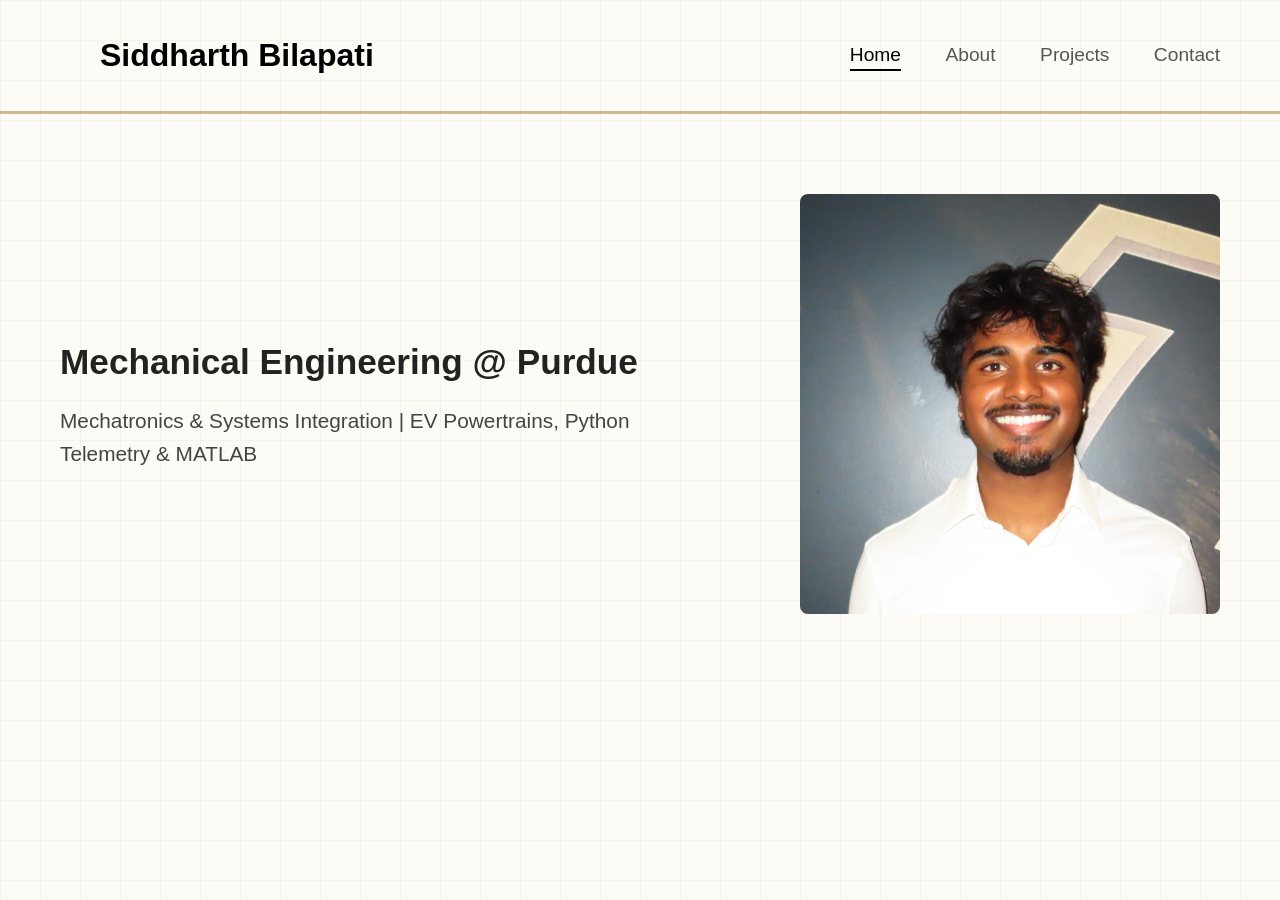
<file: index.html>
<!DOCTYPE html>
<html lang="en">
<head>
<meta charset="UTF-8">
<meta name="viewport" content="width=device-width, initial-scale=1.0">
<title>Siddharth Bilapati | Engineering Portfolio</title>
<link rel="stylesheet" href="styles.css">
</head>
<body>

<nav>
  <a href="index.html" class="nav-name">Siddharth Bilapati</a>
  <div>
    <a href="index.html" class="active">Home</a>
    <a href="about.html">About</a>
    <a href="projects.html">Projects</a>
    <a href="contact.html">Contact</a>
  </div>
</nav>

<div class="hero">
  <div class="hero-text">
    <h1>Mechanical Engineering @ Purdue</h1>
    <p class="hero-subtext">Mechatronics &amp; Systems Integration | EV Powertrains, Python Telemetry &amp; MATLAB</p>
  </div>
  <div class="hero-photo">
    <img src="profile.jpg" alt="Siddharth Bilapati">
  </div>
</div>

</body>
</html>
</file>
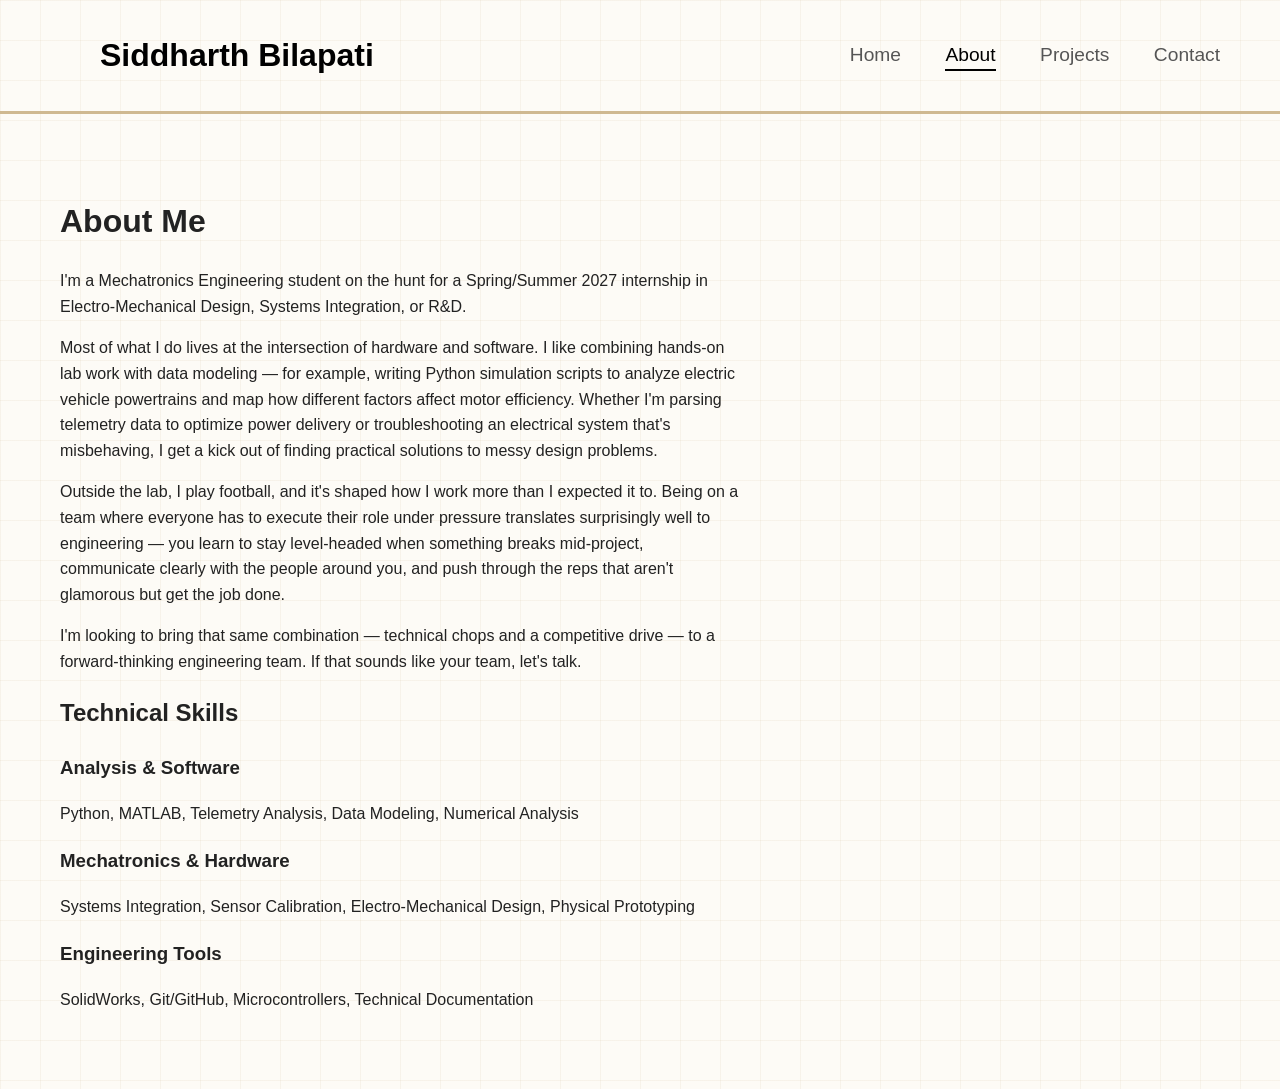
<file: about.html>
<!DOCTYPE html>
<html lang="en">
<head>
<meta charset="UTF-8">
<meta name="viewport" content="width=device-width, initial-scale=1.0">
<title>About | Siddharth Bilapati</title>
<link rel="stylesheet" href="styles.css">
</head>
<body>

<nav>
  <a href="index.html" class="nav-name">Siddharth Bilapati</a>
  <div>
    <a href="index.html">Home</a>
    <a href="about.html" class="active">About</a>
    <a href="projects.html">Projects</a>
    <a href="contact.html">Contact</a>
  </div>
</nav>

<div style="padding: 60px; max-width: 800px;">

<h1>About Me</h1>

<p>I'm a Mechatronics Engineering student on the hunt for a Spring/Summer 2027 internship in Electro-Mechanical Design, Systems Integration, or R&amp;D.</p>

<p>Most of what I do lives at the intersection of hardware and software. I like combining hands-on lab work with data modeling — for example, writing Python simulation scripts to analyze electric vehicle powertrains and map how different factors affect motor efficiency. Whether I'm parsing telemetry data to optimize power delivery or troubleshooting an electrical system that's misbehaving, I get a kick out of finding practical solutions to messy design problems.</p>

<p>Outside the lab, I play football, and it's shaped how I work more than I expected it to. Being on a team where everyone has to execute their role under pressure translates surprisingly well to engineering — you learn to stay level-headed when something breaks mid-project, communicate clearly with the people around you, and push through the reps that aren't glamorous but get the job done.</p>

<p>I'm looking to bring that same combination — technical chops and a competitive drive — to a forward-thinking engineering team. If that sounds like your team, let's talk.</p>

<h2>Technical Skills</h2>

<h3>Analysis &amp; Software</h3>
<p>Python, MATLAB, Telemetry Analysis, Data Modeling, Numerical Analysis</p>

<h3>Mechatronics &amp; Hardware</h3>
<p>Systems Integration, Sensor Calibration, Electro-Mechanical Design, Physical Prototyping</p>

<h3>Engineering Tools</h3>
<p>SolidWorks, Git/GitHub, Microcontrollers, Technical Documentation</p>

</div>

</body>
</html>
</file>
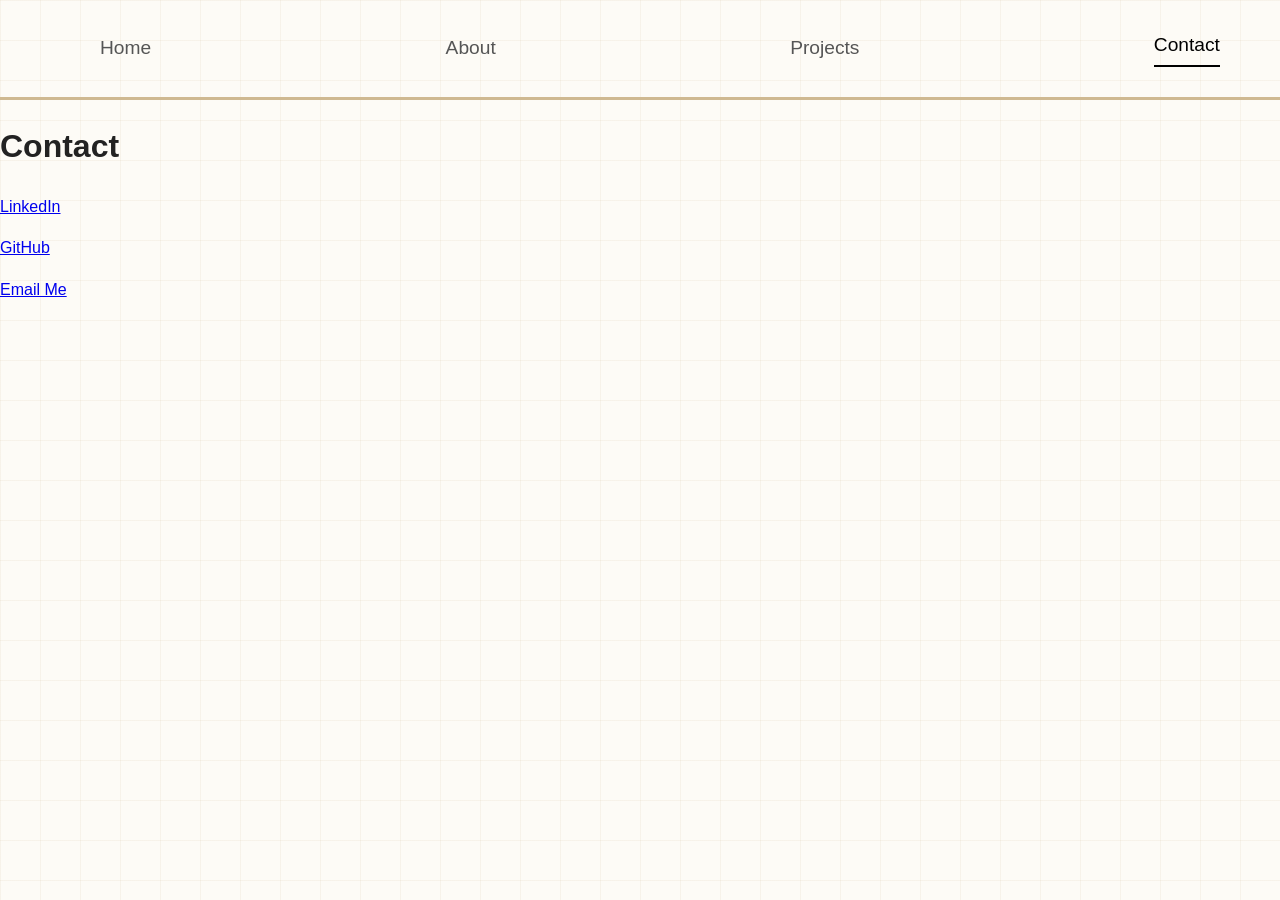
<file: contact.html>
<!DOCTYPE html>
<html lang="en">
<head>
<meta charset="UTF-8">
<meta name="viewport" content="width=device-width, initial-scale=1.0">
<title>Contact | Siddharth Bilapati</title>
<link rel="stylesheet" href="styles.css">
</head>
<body>

<nav>
  <a href="index.html">Home</a>
  <a href="about.html">About</a>
  <a href="projects.html">Projects</a>
  <a href="contact.html" class="active">Contact</a>
</nav>

<h1>Contact</h1>
<p><a href="https://www.linkedin.com/in/siddharth-bilapati/">LinkedIn</a></p>
<p><a href="https://github.com/sbilapat">GitHub</a></p>
<p><a href="mailto:sbilapat@purdue.edu">Email Me</a></p>

</body>
</html>
</file>
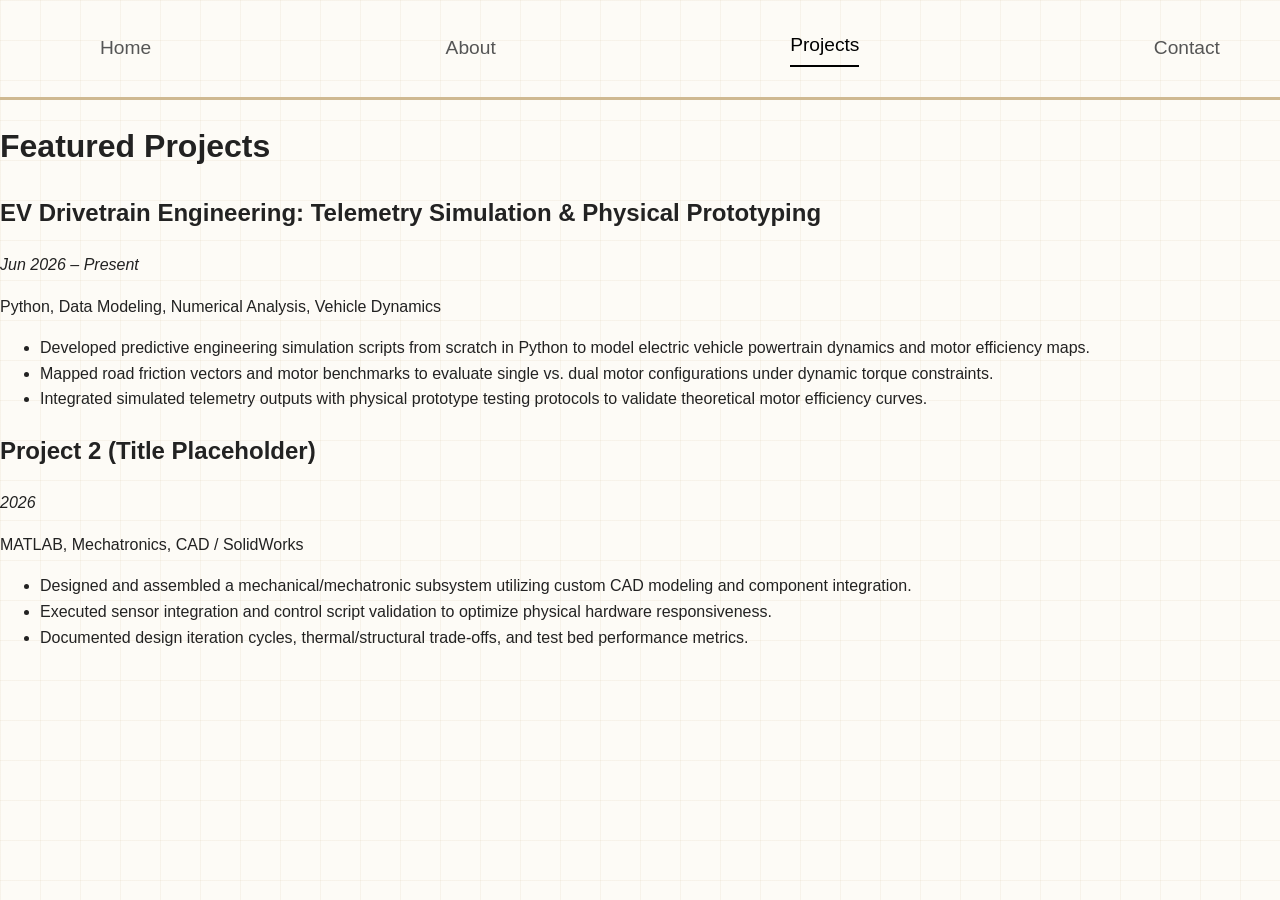
<file: projects.html>
<!DOCTYPE html>
<html lang="en">
<head>
<meta charset="UTF-8">
<meta name="viewport" content="width=device-width, initial-scale=1.0">
<title>Projects | Siddharth Bilapati</title>
<link rel="stylesheet" href="styles.css">
</head>
<body>

<nav>
  <a href="index.html">Home</a>
  <a href="about.html">About</a>
  <a href="projects.html" class="active">Projects</a>
  <a href="contact.html">Contact</a>
</nav>

<h1>Featured Projects</h1>

<h2>EV Drivetrain Engineering: Telemetry Simulation &amp; Physical Prototyping</h2>
<p><em>Jun 2026 – Present</em></p>
<p>Python, Data Modeling, Numerical Analysis, Vehicle Dynamics</p>
<ul>
  <li>Developed predictive engineering simulation scripts from scratch in Python to model electric vehicle powertrain dynamics and motor efficiency maps.</li>
  <li>Mapped road friction vectors and motor benchmarks to evaluate single vs. dual motor configurations under dynamic torque constraints.</li>
  <li>Integrated simulated telemetry outputs with physical prototype testing protocols to validate theoretical motor efficiency curves.</li>
</ul>

<h2>Project 2 (Title Placeholder)</h2>
<p><em>2026</em></p>
<p>MATLAB, Mechatronics, CAD / SolidWorks</p>
<ul>
  <li>Designed and assembled a mechanical/mechatronic subsystem utilizing custom CAD modeling and component integration.</li>
  <li>Executed sensor integration and control script validation to optimize physical hardware responsiveness.</li>
  <li>Documented design iteration cycles, thermal/structural trade-offs, and test bed performance metrics.</li>
</ul>

</body>
</html>
</file>
<file: styles.css>
* {
  box-sizing: border-box;
}

body {
  font-family: -apple-system, BlinkMacSystemFont, "Segoe UI", Arial, sans-serif;
  margin: 0;
  padding: 0;
  line-height: 1.6;
  color: #222;
  background-color: #FDFBF6;
  background-image:
    linear-gradient(rgba(207, 185, 145, 0.12) 1px, transparent 1px),
    linear-gradient(90deg, rgba(207, 185, 145, 0.12) 1px, transparent 1px);
  background-size: 40px 40px;
}

nav {
  display: flex;
  justify-content: space-between;
  align-items: center;
  padding: 30px 60px;
  border-bottom: 3px solid #CFB991;
}

nav a {
  text-decoration: none;
  color: #555;
  font-weight: 500;
  font-size: 1.2rem;
  margin-left: 40px;
}

nav a:hover {
  color: #000;
}

nav a.active {
  color: #000;
  border-bottom: 2px solid #000;
  padding-bottom: 4px;
}

.nav-name {
  font-size: 2rem;
  font-weight: 700;
  color: #000;
  text-decoration: none;
}

.hero {
  display: flex;
  align-items: center;
  padding: 80px 60px;
  gap: 60px;
}

.hero-text {
  flex: 1;
}

.hero-text h1 {
  font-size: 2.2rem;
  margin-bottom: 12px;
  line-height: 1.2;
  white-space: nowrap;
}

.hero-text p {
  font-size: 1.3rem;
  color: #444;
  max-width: 600px;
}

.hero-subtext {
  font-size: 1.1rem;
  color: #666;
  max-width: 600px;
}

.hero-photo {
  flex: 0 0 auto;
  width: 420px;
  height: 420px;
}

.hero-photo img {
  width: 100%;
  height: 100%;
  object-fit: cover;
  border-radius: 8px;
  display: block;
}
@media (max-width: 900px) {
  .hero {
    flex-direction: column;
    min-height: auto;
    padding: 40px 24px;
  }
  .hero-photo {
    height: 50vh;
    width: 100%;
  }
  nav {
    padding: 20px 24px;
    flex-wrap: wrap;
    gap: 12px;
  }
  nav a {
    margin-left: 0;
    margin-right: 24px;
  }
}
</file>
